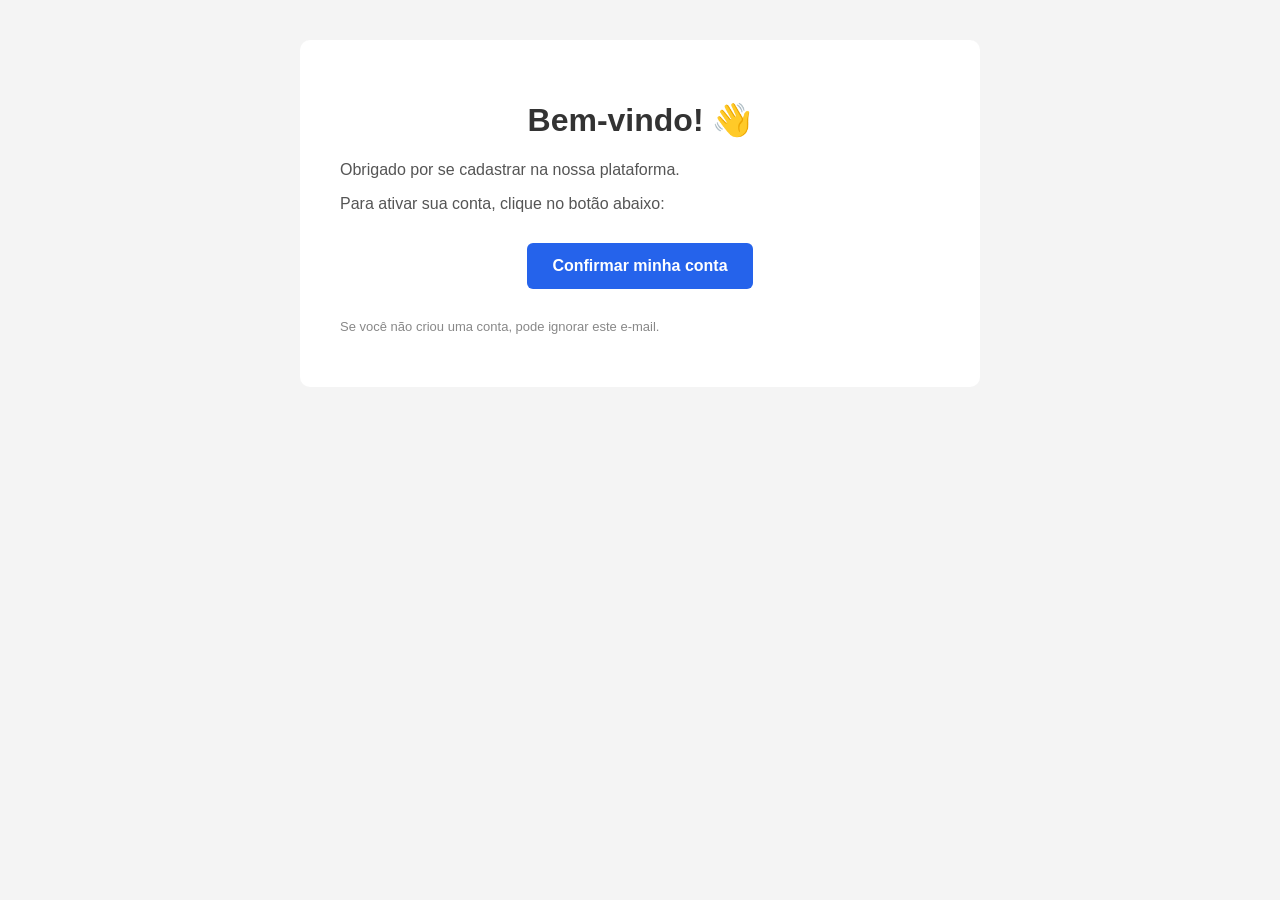
<file: app/templates/confirm-login.html>
<!DOCTYPE html>
<html>
<body style="
    margin: 0;
    padding: 0;
    background-color: #f4f4f4;
    font-family: Arial, sans-serif;
">

    <div style="
        max-width: 600px;
        margin: 40px auto;
        background-color: white;
        padding: 40px;
        border-radius: 10px;
    ">

        <h1 style="
            color: #333;
            text-align: center;
        ">
            Bem-vindo! 👋
        </h1>

        <p style="
            color: #555;
            font-size: 16px;
        ">
            Obrigado por se cadastrar na nossa plataforma.
        </p>

        <p style="
            color: #555;
            font-size: 16px;
        ">
            Para ativar sua conta, clique no botão abaixo:
        </p>

        <div style="text-align: center; margin: 30px 0;">

            <a href="{{ url_confirmation }}"
               style="
                   display: inline-block;
                   padding: 14px 25px;
                   background-color: #2563eb;
                   color: white;
                   text-decoration: none;
                   border-radius: 6px;
                   font-weight: bold;
               ">
                Confirmar minha conta
            </a>

        </div>

        <p style="
            color: #888;
            font-size: 13px;
        ">
            Se você não criou uma conta, pode ignorar este e-mail.
        </p>

    </div>

</body>
</html>
</file>
